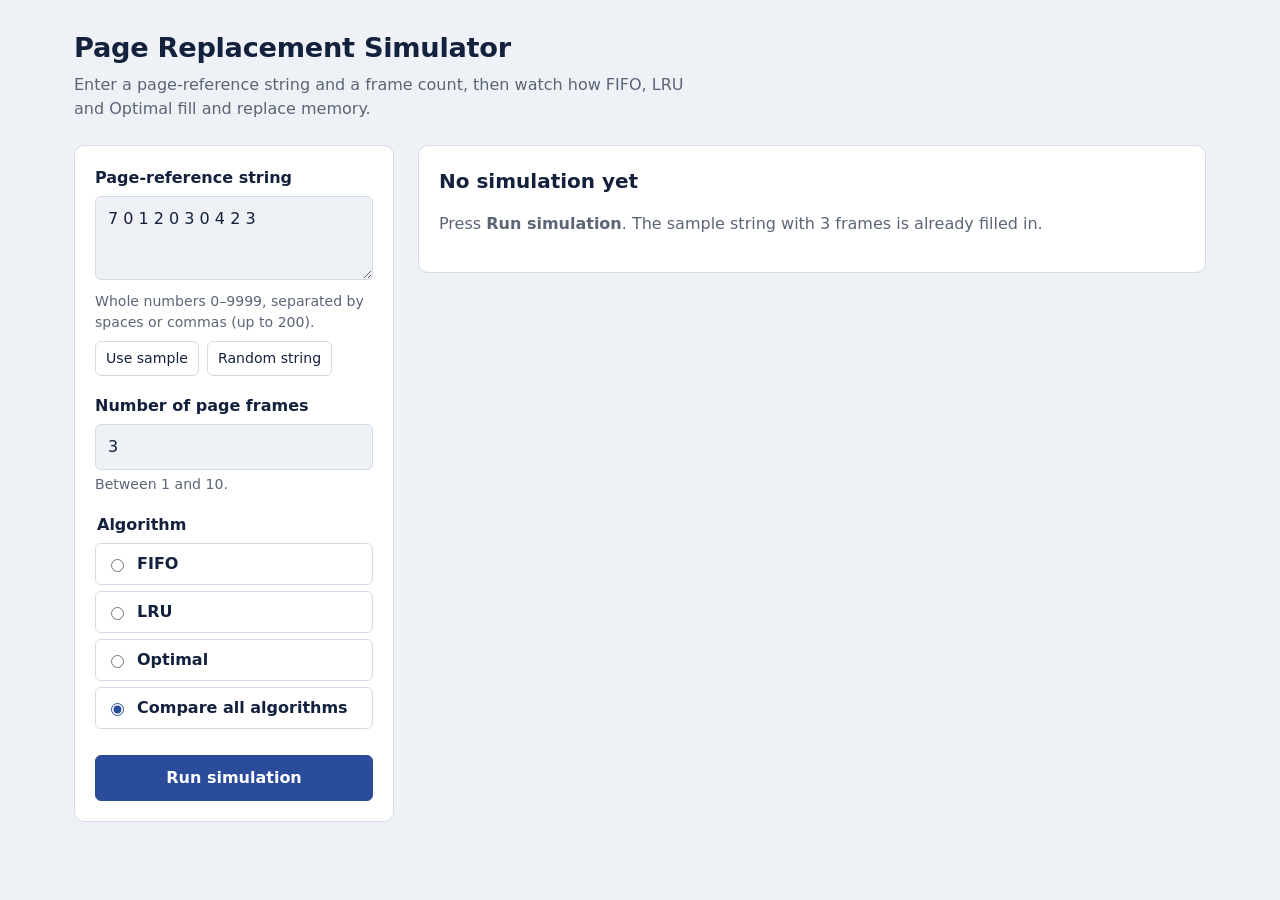
<file: week5/index.html>
<!DOCTYPE html>
<!--
  index.html
  The graphical user interface. It sends the input to the C server
  (GET /simulate?...) and draws the JSON that comes back:
  step-by-step table, summary, comparison table and a fault chart.
-->
<html lang="en">
<head>
<meta charset="utf-8">
<meta name="viewport" content="width=device-width, initial-scale=1">
<title>Page Replacement Simulator</title>
<style>
  :root {
    --bg: #eef1f5;
    --panel: #ffffff;
    --ink: #14213d;
    --muted: #5b6577;
    --line: #d5dbe5;
    --hit: #1f7a5a;
    --hit-bg: #dff3ea;
    --fault: #b93a28;
    --fault-bg: #fbe3df;
    --accent: #2b4c9b;
    --load: #fff0b8;
  }
  @media (prefers-color-scheme: dark) {
    :root {
      --bg: #0f1623;
      --panel: #19233a;
      --ink: #e8edf7;
      --muted: #9aa6bd;
      --line: #2c3a58;
      --hit: #5fd0a2;
      --hit-bg: #17372e;
      --fault: #ff8a76;
      --fault-bg: #40201c;
      --accent: #8fb0ff;
      --load: #5a4a10;
    }
  }
  * { box-sizing: border-box; }
  body {
    margin: 0;
    background: var(--bg);
    color: var(--ink);
    font: 16px/1.5 "Segoe UI", system-ui, -apple-system, Roboto, sans-serif;
  }
  header { padding: 28px 24px 8px; max-width: 1180px; margin: 0 auto; }
  h1 { margin: 0 0 4px; font-size: 1.7rem; letter-spacing: -0.01em; }
  header p { margin: 0; color: var(--muted); max-width: 62ch; }

  .layout {
    display: grid;
    grid-template-columns: 320px 1fr;
    gap: 24px;
    max-width: 1180px;
    margin: 0 auto;
    padding: 16px 24px 48px;
    align-items: start;
  }
  @media (max-width: 860px) { .layout { grid-template-columns: 1fr; } }

  .panel {
    background: var(--panel);
    border: 1px solid var(--line);
    border-radius: 10px;
    padding: 20px;
  }
  .controls { position: sticky; top: 16px; }
  @media (max-width: 860px) { .controls { position: static; } }

  label, legend { display: block; font-weight: 600; margin-bottom: 6px; }
  .hint { color: var(--muted); font-size: 0.88rem; margin: 4px 0 0; }
  textarea, input[type=number] {
    width: 100%;
    padding: 10px 12px;
    border: 1px solid var(--line);
    border-radius: 6px;
    background: var(--bg);
    color: var(--ink);
    font: inherit;
  }
  textarea { resize: vertical; min-height: 84px; font-variant-numeric: tabular-nums; }
  textarea:focus, input:focus, button:focus-visible, .radio:focus-within {
    outline: 3px solid var(--accent);
    outline-offset: 1px;
  }
  .field { margin-bottom: 18px; }
  fieldset { border: 0; padding: 0; margin: 0 0 20px; }
  .radio {
    display: flex; gap: 10px; align-items: center;
    padding: 8px 10px; border: 1px solid var(--line); border-radius: 6px;
    margin-bottom: 6px; cursor: pointer;
  }
  .radio input { accent-color: var(--accent); }
  .row { display: flex; gap: 8px; margin-top: 8px; }
  button {
    font: inherit; cursor: pointer; border-radius: 6px; padding: 10px 14px;
    border: 1px solid var(--line); background: transparent; color: var(--ink);
  }
  button.primary {
    width: 100%; background: var(--accent); border-color: var(--accent);
    color: #fff; font-weight: 600;
  }
  @media (prefers-color-scheme: dark) { button.primary { color: #0f1623; } }
  button.small { padding: 6px 10px; font-size: 0.88rem; }
  button:hover { filter: brightness(0.95); }

  #error {
    display: none; margin-top: 14px; padding: 10px 12px; border-radius: 6px;
    background: var(--fault-bg); color: var(--fault); font-weight: 600;
  }

  .empty { color: var(--muted); }
  .empty h2 { margin-top: 0; color: var(--ink); }

  .results > section + section { margin-top: 24px; }
  h2 { margin: 0 0 12px; font-size: 1.25rem; }
  h3 { margin: 0 0 10px; font-size: 1.05rem; }

  .verdict {
    border-left: 5px solid var(--hit); background: var(--hit-bg);
    padding: 12px 16px; border-radius: 6px; margin-bottom: 20px; font-size: 1.05rem;
  }

  .scroll { overflow-x: auto; }
  table { border-collapse: collapse; width: 100%; font-variant-numeric: tabular-nums; }
  th, td { padding: 8px 12px; text-align: center; border-bottom: 1px solid var(--line); }
  th { font-weight: 600; color: var(--muted); }
  td.left, th.left { text-align: left; }
  td.frame { min-width: 56px; }
  td.loaded { background: var(--load); font-weight: 700; }
  td.empty-cell { color: var(--muted); }
  .evicted { color: var(--fault); font-size: 0.78rem; margin-left: 6px; text-decoration: line-through; }
  .status { font-weight: 700; border-radius: 4px; padding: 2px 10px; display: inline-block; }
  .status.hit { color: var(--hit); background: var(--hit-bg); }
  .status.fault { color: var(--fault); background: var(--fault-bg); }
  tr.best-row td { font-weight: 700; }

  .stats { display: grid; grid-template-columns: repeat(auto-fit, minmax(140px, 1fr)); gap: 10px; margin-top: 14px; }
  .stat { border: 1px solid var(--line); border-radius: 8px; padding: 10px 12px; }
  .stat b { display: block; font-size: 1.4rem; font-variant-numeric: tabular-nums; }
  .stat span { color: var(--muted); font-size: 0.88rem; }

  .bars { display: grid; gap: 10px; }
  .bar-row { display: grid; grid-template-columns: 80px 1fr 90px; align-items: center; gap: 10px; }
  .bar-track { background: var(--bg); border-radius: 4px; height: 26px; overflow: hidden; }
  .bar { height: 100%; background: var(--accent); border-radius: 4px; transition: width 0.4s ease; }
  .bar.best { background: var(--hit); }
  .bar-value { font-variant-numeric: tabular-nums; color: var(--muted); }
  .legend { color: var(--muted); font-size: 0.88rem; margin-top: 10px; }
  @media (prefers-reduced-motion: reduce) { .bar { transition: none; } }
</style>
</head>
<body>

<header>
  <h1>Page Replacement Simulator</h1>
  <p>Enter a page-reference string and a frame count, then watch how FIFO, LRU and Optimal fill and replace memory.</p>
</header>

<div class="layout">

  <!-- ============ INPUT PANEL ============ -->
  <form class="panel controls" id="form" autocomplete="off">
    <div class="field">
      <label for="refs">Page-reference string</label>
      <textarea id="refs" spellcheck="false">7 0 1 2 0 3 0 4 2 3</textarea>
      <p class="hint">Whole numbers 0&ndash;9999, separated by spaces or commas (up to 200).</p>
      <div class="row">
        <button type="button" class="small" id="sample">Use sample</button>
        <button type="button" class="small" id="random">Random string</button>
      </div>
    </div>

    <div class="field">
      <label for="frames">Number of page frames</label>
      <input type="number" id="frames" value="3" min="1" max="10">
      <p class="hint">Between 1 and 10.</p>
    </div>

    <fieldset>
      <legend>Algorithm</legend>
      <label class="radio"><input type="radio" name="algo" value="fifo"> FIFO</label>
      <label class="radio"><input type="radio" name="algo" value="lru"> LRU</label>
      <label class="radio"><input type="radio" name="algo" value="optimal"> Optimal</label>
      <label class="radio"><input type="radio" name="algo" value="all" checked> Compare all algorithms</label>
    </fieldset>

    <button type="submit" class="primary">Run simulation</button>
    <div id="error" role="alert"></div>
  </form>

  <!-- ============ RESULTS ============ -->
  <main class="results" id="results" aria-live="polite">
    <div class="panel empty">
      <h2>No simulation yet</h2>
      <p>Press <b>Run simulation</b>. The sample string with 3 frames is already filled in.</p>
    </div>
  </main>

</div>

<script>
const form = document.getElementById('form');
const results = document.getElementById('results');
const errorBox = document.getElementById('error');

document.getElementById('sample').onclick = () => {
  document.getElementById('refs').value = '7 0 1 2 0 3 0 4 2 3 0 3 2 1 2 0 1 7 0 1';
  document.getElementById('frames').value = 3;
};
document.getElementById('random').onclick = () => {
  const out = [];
  for (let i = 0; i < 20; i++) out.push(Math.floor(Math.random() * 8));
  document.getElementById('refs').value = out.join(' ');
};

form.addEventListener('submit', async (e) => {
  e.preventDefault();
  errorBox.style.display = 'none';

  const params = new URLSearchParams({
    refs: document.getElementById('refs').value,
    frames: document.getElementById('frames').value,
    algo: form.elements.algo.value
  });

  let data;
  try {
    const res = await fetch('/simulate?' + params.toString());
    data = await res.json();
  } catch (err) {
    showError('Cannot reach the C server. Is ./pagesim still running?');
    return;
  }
  if (!data.ok) { showError(data.error); return; }
  render(data);
});

function showError(msg) {
  errorBox.textContent = msg;
  errorBox.style.display = 'block';
}

function esc(s) {
  return String(s).replace(/[&<>"]/g, c => ({'&':'&amp;','<':'&lt;','>':'&gt;','"':'&quot;'}[c]));
}

/* Step-by-step table: the frame that just changed is highlighted. */
function stepTable(r) {
  let head = '<th>Page</th>';
  for (let f = 1; f <= r.frames; f++) head += '<th>Frame ' + f + '</th>';
  head += '<th>Status</th>';

  let prev = new Array(r.frames).fill(-1);
  let rows = '';
  r.steps.forEach(s => {
    let cells = '<td><b>' + s.page + '</b></td>';
    s.frames.forEach((v, i) => {
      const changed = !s.hit && v !== prev[i];
      const text = v === -1 ? '&mdash;' : v;
      const cls = 'frame' + (changed ? ' loaded' : '') + (v === -1 ? ' empty-cell' : '');
      const gone = (changed && s.replaced !== -1)
        ? '<span class="evicted" title="Page replaced">' + s.replaced + '</span>' : '';
      cells += '<td class="' + cls + '">' + text + gone + '</td>';
    });
    cells += '<td><span class="status ' + (s.hit ? 'hit' : 'fault') + '">' +
             (s.hit ? 'Hit' : 'Fault') + '</span></td>';
    rows += '<tr>' + cells + '</tr>';
    prev = s.frames;
  });
  return '<div class="scroll"><table><thead><tr>' + head + '</tr></thead><tbody>' + rows + '</tbody></table></div>' +
         '<p class="legend">Highlighted cell: the page just loaded. Struck-through number: the page it replaced.</p>';
}

function summary(r) {
  return '<div class="stats">' +
    stat(r.total, 'Total page references') +
    stat(r.hits, 'Page hits') +
    stat(r.faults, 'Page faults') +
    stat(r.hitRatio.toFixed(1) + '%', 'Page hit ratio') +
    stat(r.faultRatio.toFixed(1) + '%', 'Page fault ratio') +
    '</div>';
}
function stat(v, label) { return '<div class="stat"><b>' + v + '</b><span>' + label + '</span></div>'; }

function comparison(data) {
  const list = data.results;
  const min = Math.min(...list.map(r => r.faults));
  const max = Math.max(...list.map(r => r.faults), 1);

  let rows = list.map(r =>
    '<tr class="' + (r.faults === min ? 'best-row' : '') + '"><td class="left">' + esc(r.name) + '</td>' +
    '<td>' + r.hits + '</td><td>' + r.faults + '</td>' +
    '<td>' + r.hitRatio.toFixed(1) + '%</td><td>' + r.faultRatio.toFixed(1) + '%</td></tr>'
  ).join('');

  let bars = list.map(r =>
    '<div class="bar-row"><span>' + esc(r.name) + '</span>' +
    '<div class="bar-track"><div class="bar ' + (r.faults === min ? 'best' : '') +
    '" style="width:' + (r.faults / max * 100) + '%"></div></div>' +
    '<span class="bar-value">' + r.faults + ' faults</span></div>'
  ).join('');

  return '<section class="panel"><h2>Algorithm comparison</h2>' +
    '<div class="verdict">Fewest page faults: <b>' + esc(data.best) + '</b> (' + min + ' of ' + list[0].total + ' references)</div>' +
    '<div class="scroll"><table><thead><tr><th class="left">Algorithm</th><th>Page hits</th><th>Page faults</th>' +
    '<th>Hit ratio</th><th>Fault ratio</th></tr></thead><tbody>' + rows + '</tbody></table></div>' +
    '<h3 style="margin-top:22px">Page faults per algorithm</h3><div class="bars">' + bars + '</div>' +
    '<p class="legend">Green bar: fewest faults. Shorter is better.</p></section>';
}

function render(data) {
  let html = '';
  if (data.results.length > 1) html += comparison(data);
  data.results.forEach(r => {
    html += '<section class="panel"><h2>' + esc(r.name) + ' &ndash; step by step (' + r.frames + ' frames)</h2>' +
            stepTable(r) + summary(r) + '</section>';
  });
  results.innerHTML = html;
}
</script>
</body>
</html>
</file>
